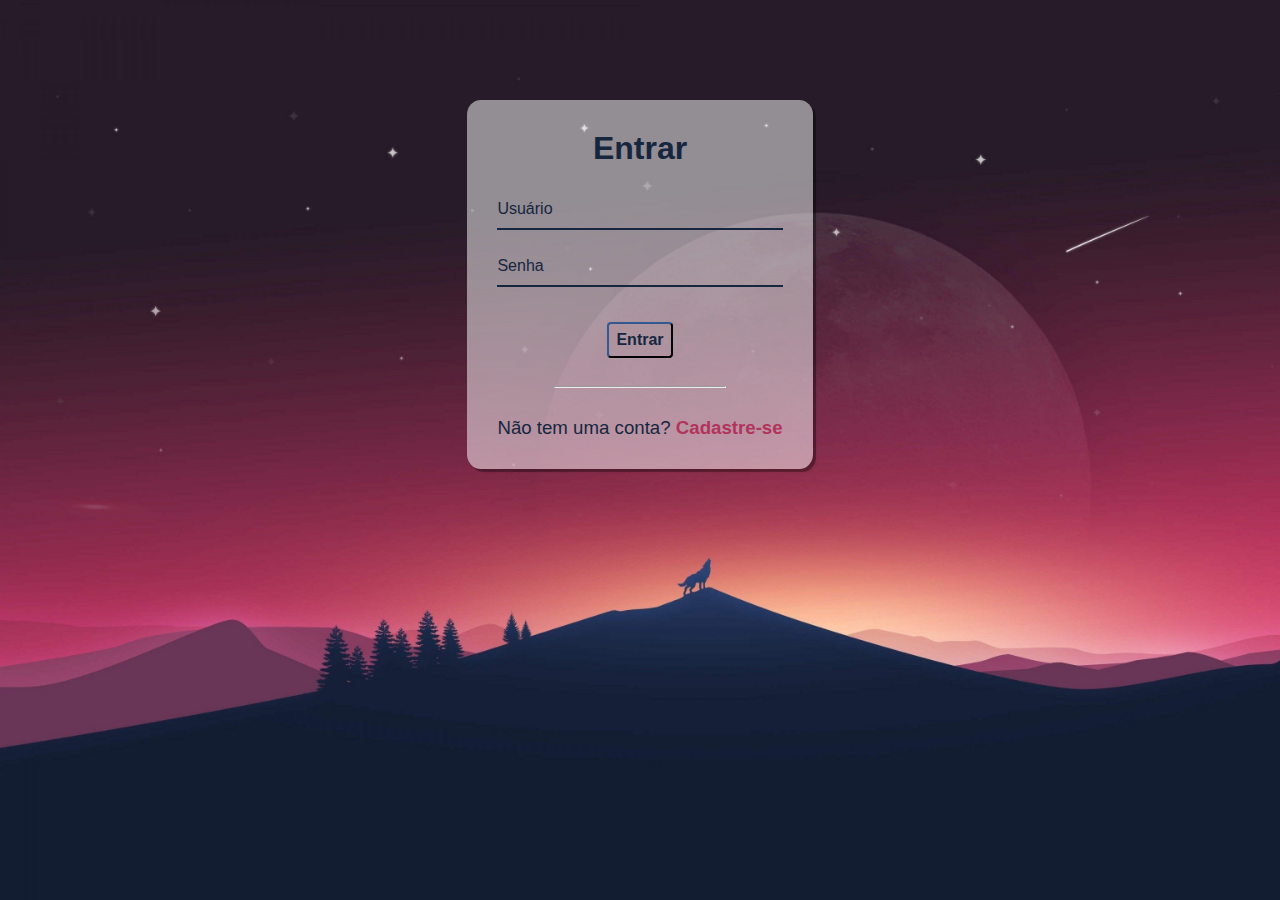
<file: index.html>
<!DOCTYPE html>
<html lang="pt-br">
<head>
    <meta charset="UTF-8">
    <meta http-equiv="X-UA-Compatible" content="IE=edge">
    <meta name="viewport" content="width=device-width, initial-scale=1.0">
    <title>Login</title>
    <link rel="stylesheet" href="estilo/style.css">
    <link rel="stylesheet" href="https://stackpath.bootstrapcdn.com/font-awesome/4.7.0/css/font-awesome.min.css">
</head>
<body>
    <div class="container">
        <div class="card">
            <h1>Entrar</h1>
            <div class="label-float">
                <input type="text" name="username" id="username" placeholder="" required>
                <label for="username">Usuário</label>
            </div>
            <div class="label-float">
                <input type="password" name="password" id="password" placeholder="" required>
                <label for="password">Senha</label>
                <i id="verConfirmPassword" class="fa-regular fa-eye"></i>
            </div>
            <div class="justify-center">
                <button>Entrar</button>
            </div>
            <div class="justify-center">
                <hr>
            </div>
            <p>Não tem uma conta? <a href="pagcadastro.html">Cadastre-se</a></p>
        </div>
    </div>
    <script src="script/script.js"></script>
</body>
</html>
</file>
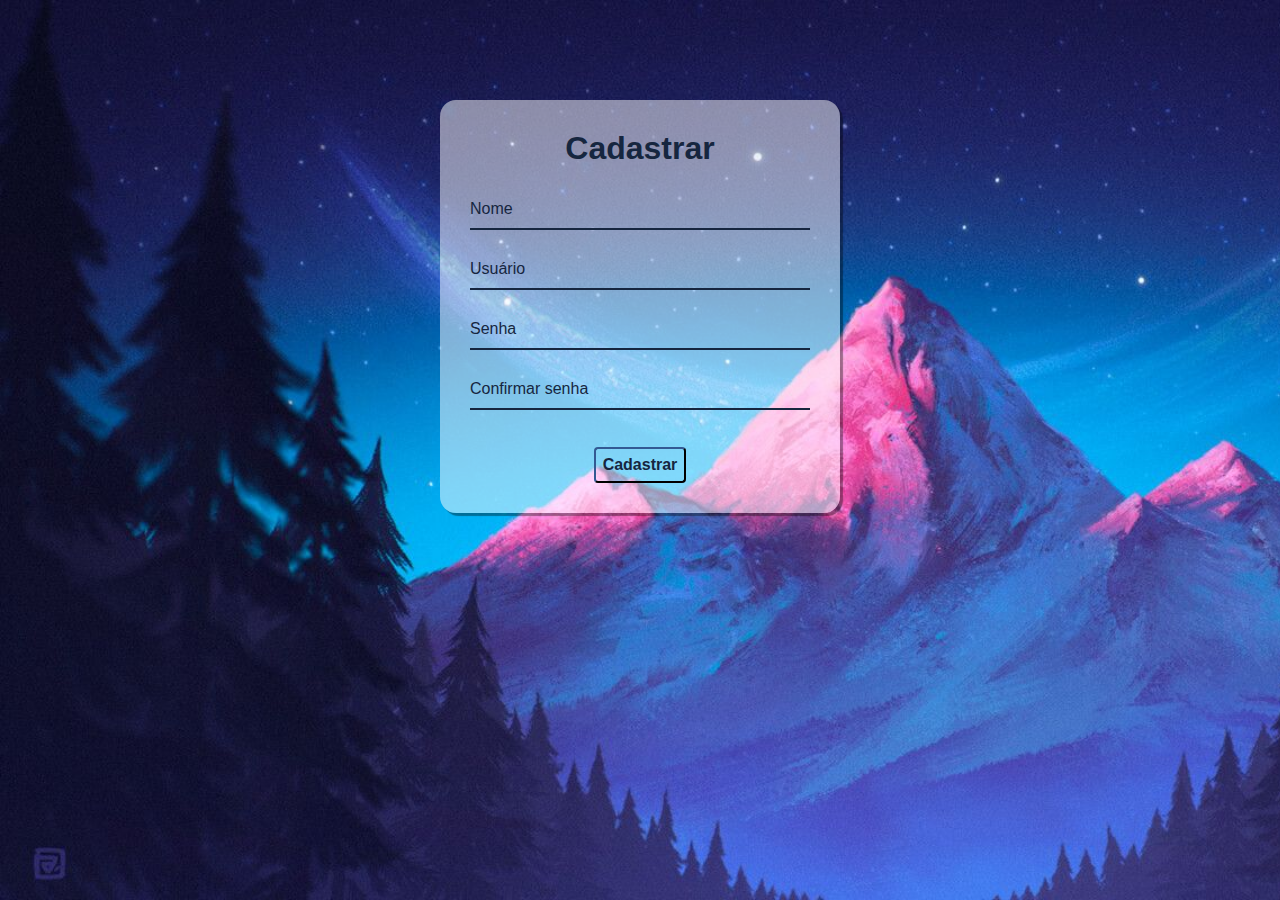
<file: pagcadastro.html>
<!DOCTYPE html>
<html lang="pt-br">
<head>
    <meta charset="UTF-8">
    <meta http-equiv="X-UA-Compatible" content="IE=edge">
    <meta name="viewport" content="width=device-width, initial-scale=1.0">
    <title>Cadastro</title>
    <link rel="stylesheet" href="estilo/cadastro.css">
    <link rel="stylesheet" href="https://stackpath.bootstrapcdn.com/font-awesome/4.7.0/css/font-awesome.min.css">
</head>
<body>
    <div class="container">
        <div class="card">
            <h1>Cadastrar</h1>

            <div class="label-float">
                <input type="text" name="name" id="name" placeholder="" required>
                <label for="name">Nome</label>
            </div>

            <div class="label-float">
                <input type="text" name="username" id="username" placeholder="" required>
                <label for="username">Usuário</label>
            </div>

            <div class="label-float">
                <input type="password" name="password" id="password" placeholder="" required>
                <label for="password">Senha</label>
                <i id="verSenha" class="fa-regular fa-eye"></i>
            </div>

            <div class="label-float">
                <input type="password" name="confirmpassword" id="confirmpassword" placeholder="" required>
                <label for="confirmpassword">Confirmar senha</label>
                <i id="verConfirmPassword" class="fa-regular fa-eye"></i>
            </div>

            <div class="justify-center">
                <button>Cadastrar</button>
            </div>
        </div>
    </div>
    <script src="script/script.js"></script>
</body>
</html>
</file>
<file: estilo/style.css>
@charset "UTF-8";
*{
    margin: 0;
    padding: 0;
    box-sizing: border-box;
    @import url('https://fonts.googleapis.com/css2?family=Roboto:wght@300;400&display=swap');
    font-family: 'Roboto', sans-serif;
}
body{
    background: url(../imagens/roxo.jpg);
    background-repeat: no-repeat;
    background-size: cover;
    background-attachment: fixed;
}
.container{
    display: flex;
    justify-content: center;
    align-items: center;
    width: 100%;
    margin-top: 100px;
}
.card{
    background-color: #ffffff80;
    padding: 30px;
    border-radius: 4%;
    box-shadow: 3px 3px 1px 0px #00000060;
}
h1{
    text-align: center;
    margin-bottom: 20px;
    color: #16263F;
}
.label-float{
    position: relative;
    padding-top: 13px;
    margin-top: 5%;
    margin-bottom: 5%;
}
.label-float input{
    width: 100%;
    padding: 5px 5px;
    display: inline-block;
    border: 0;
    border-bottom: 2px solid #16263F ;
    background-color: transparent;
    outline: none;
    min-width: 180px;
    font-size: 16px;
    transition: all .3s ease-in-out;
    border-radius: 0;
}
.label-float input:focus{
    border-bottom: 2px solid #B1345C;
}
.label-float label{
    color: #16263F;
    pointer-events: none;
    position: absolute;
    top: 0;
    left: 0;
    margin-top: 13px;
    transition: all .3s ease-in-out;
}
.label-float input:focus + label,
.label-float input:valid + label{
    font-size: 13px;
    margin-top: 0;
    color: #B1345C;
}
button{
    background-color: transparent;
    border-color: #16263F;
    color: #16263F;
    padding: 7px;
    font-weight: bold;
    font-size: 12pt;
    margin-top: 20px;
    border-radius: 4px;
    cursor: pointer;
    outline: none;
    transition: all .4s ease-in-out;
}
button:hover{
    background: #B1345C;
    color: #fff;
    border-color:  #B1345C;
}
.justify-center{
    display: flex;
    justify-content: center;
}
hr{
    margin-top: 10%;
    margin-bottom: 10%;
    width: 60%;
}
p{
    color: #16263F;
    font-size: 14pt;
    text-align: center;
}
a{
    color: #B1345C;
    font-weight: bold;
    text-decoration: none;
    transition: all .3s ease-in-out;
}
a:hover{
    text-decoration: underline;
    color: #16263F;
}
.fa-eye{
    position: absolute;
    top: 14px;
    right: 10px;
    cursor: pointer;
    color:#16263F ;
}
</file>
<file: estilo/cadastro.css>
@charset "UTF-8";

*{
    margin: 0;
    padding: 0;
    box-sizing: border-box;
    @import url('https://fonts.googleapis.com/css2?family=Roboto:wght@300;400&display=swap');
    font-family: 'Roboto', sans-serif;
}
body{
    background: url(../imagens/azul.jpg);
    background-repeat: no-repeat;
    background-size: cover;
    background-attachment: fixed;
}
.container{
    display: flex;
    justify-content: center;
    align-items: center;
    width: 100%;
    margin-top: 100px;
}
.card{
    background-color: #ffffff80;
    padding: 30px;
    border-radius: 4%;
    box-shadow: 3px 3px 1px 0px #00000060;
    width: 400px;
}
h1{
    text-align: center;
    margin-bottom: 20px;
    color: #16263F;
}
.label-float{
    position: relative;
    padding-top: 13px;
    margin-top: 5%;
    margin-bottom: 5%;
}
.label-float input{
    width: 100%;
    padding: 5px 5px;
    display: inline-block;
    border: 0;
    border-bottom: 2px solid #16263F ;
    background-color: transparent;
    outline: none;
    min-width: 180px;
    font-size: 16px;
    transition: all .3s ease-in-out;
    border-radius: 0;
}
.label-float input:focus{
    border-bottom: 2px solid #B1345C;
}
.label-float label{
    color: #16263F;
    pointer-events: none;
    position: absolute;
    top: 0;
    left: 0;
    margin-top: 13px;
    transition: all .3s ease-in-out;
}
.label-float input:focus + label,
.label-float input:valid + label{
    font-size: 13px;
    margin-top: 0;
    color: #B1345C;
}
button{
    background-color: transparent;
    border-color: #16263F;
    color: #16263F;
    padding: 7px;
    font-weight: bold;
    font-size: 12pt;
    margin-top: 20px;
    border-radius: 4px;
    cursor: pointer;
    outline: none;
    transition: all .4s ease-in-out;
}
button:hover{
    background: #16263F;
    color: #fff;
    border-color:  #16263F;
}
.justify-center{
    display: flex;
    justify-content: center;
}
.fa-eye{
    position: absolute;
    top: 14px;
    right: 10px;
    cursor: pointer;
    color:#16263F ;
}
</file>
